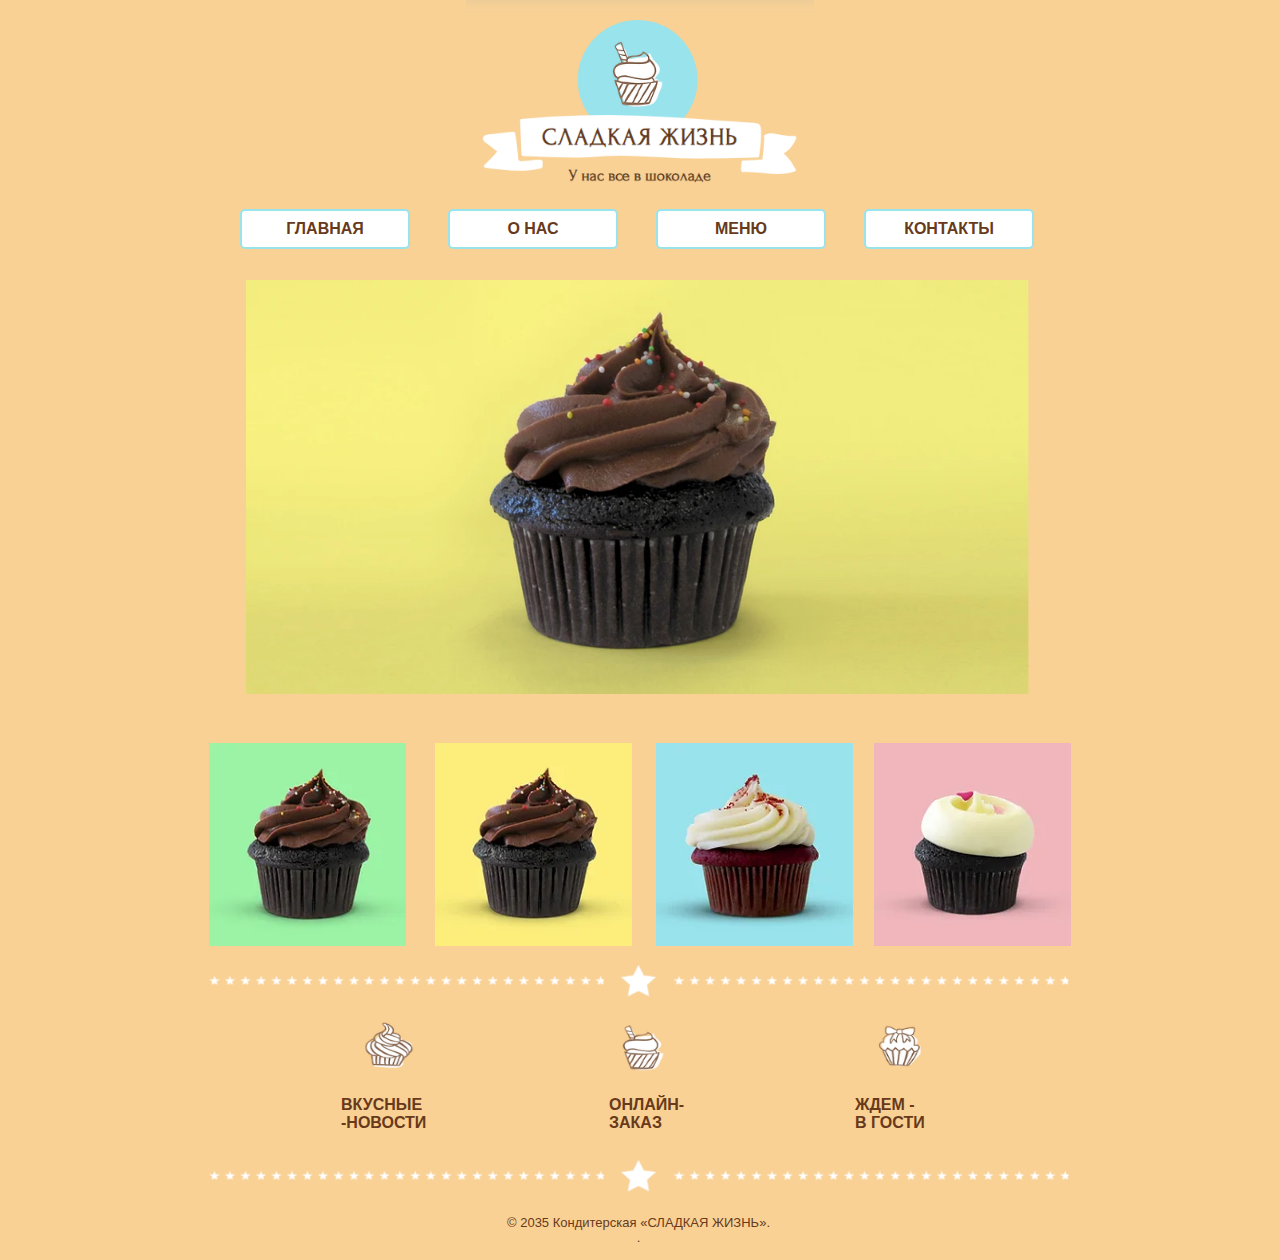
<file: index.html>
<!DOCTYPE html>
<html lang="en">

<head>
  <meta charset="UTF-8">
  <meta name="viewport" content="width=device-width, initial-scale=1.0">
  <link href="styles.css" type="text/css" rel="stylesheet">
  <title>index</title>
</head>

<body>
  <div id="base" class="">

    <!-- Логотип -->
    <div id="u62" class="ax_default image">
      <img id="u62_img" class="img " alt="логотип" src="img/Kontakt/logo.png">
      <div id="u62_text" class="text " style="display:none; visibility: hidden">
        <p></p>
      </div>
    </div>

    <header class="header">
      <!-- ШАПКА -->
      <div id="u63" class="ax_default box_1">
        <div id="u63_div" class=""></div>
        <div id="u63_text" class="text " style="display:none; visibility: hidden">
          <p></p>
        </div>
      </div>

      <!-- Кнопка МЕНЮ "О НАС" -->
      <div id="u66" class="ax_default button">
        <div id="u66_div" class=""></div>
        <div id="u66_text" class="text ">
          <p><a class="hyperlink" href="about.Us.html">О НАС</a></p>
        </div>
      </div>

      <!-- Кнопка МЕНЮ "КОНТАКТЫ" --> 
      <div id="u68" class="ax_default button">
        <div id="u68_div" class=""></div>
        <div id="u68_text" class="text ">
          <p><a class="hyperlink" href="contacts.html">КОНТАКТЫ</a></p>
          <!--ПОДМЕНЮ-->
          <div class="subContakt">
            <ul>
              <li><a href="https://www.instagram.com/">INSTAGRAM</a></li>
              <li><a href="https://360.yandex.ru/mail/">Яндекс.Почта</a></li>
              <li><a href="https://twitter.com/">Twitter</a></li>
            </ul>
          </div>
        </div>
      </div>

      <!-- Кнопка МЕНЮ "МЕНЮ" -->
      <div id="u69" class="ax_default button">
        <div id="u69_div" class=""></div>
        <div id="u69_text" class="text ">
          <p><a class="hyperlink" href="error/404.html">МЕНЮ</a></p>
          <!--ПОДМЕНЮ-->
          <div class="submenu">
            <ul>
              <li><a href="#">ТОРТЫ</a></li>
              <li><a href="#">КЕКСЫ</a></li>
              <li><a href="#">СОСТАВ ПРОДУКТОВ</a></li>
            </ul>
          </div>
        </div>
      </div>

      <!-- Кнопка МЕНЮ "ГЛАВНАЯ" -->
      <div id="u70" class="ax_default button">
        <div id="u70_div" class=""></div>
        <div id="u70_text" class="text ">
          <p><a class="hyperlink" href="index.html">ГЛАВНАЯ</a></p>
        </div>
      </div>
    </header>

    <!-- ФОТО КЕКСОВ -->
    <div id="u64" class="ax_default image">
      <img id="u64_img" class="img " alt="кексик" src="img/index/cupcake5.png">
      <div id="u64_text" class="text " style="display:none; visibility: hidden">
        <p></p>
      </div>
    </div>

    <!-- Unnamed (Image) -->
    <div id="u65" class="ax_default image">
      <img id="u65_img" class="img " alt="кексик" src="img/index/cupcake4.png">
      <div id="u65_text" class="text " style="display:none; visibility: hidden">
        <p></p>
      </div>
    </div>

    <!-- Unnamed (Image) -->
    <div id="u67" class="ax_default image">
      <img id="u67_img" class="img " alt="кексик" src="img/index/cupcake7.png">
      <div id="u67_text" class="text " style="display:none; visibility: hidden">
        <p></p>
      </div>
    </div>

    <!-- Unnamed (Image) -->
    <div id="u71" class="ax_default image">
      <img id="u71_img" class="img " alt="кексик" src="img/index/cupcake1.png">
      <div id="u71_text" class="text " style="display:none; visibility: hidden">
        <p></p>
      </div>
    </div>

    <!-- Unnamed (Image) -->
    <div id="u72" class="ax_default image">
      <img id="u72_img" class="img " alt="логотип" src="img/Kontakt/u14.png">
      <div id="u72_text" class="text " style="display:none; visibility: hidden">
        <p></p>
      </div>
    </div>

    <!-- Unnamed (Image) -->
    <div id="u75" class="ax_default image">
      <img id="u75_img" class="img " alt="логотип" src="img/index/minipictures5.png">
      <div id="u75_text" class="text " style="display:none; visibility: hidden">
        <p></p>
      </div>
    </div>

    <!-- Unnamed (Image) -->
    <div id="u76" class="ax_default image">
      <img id="u76_img" class="img " alt="логотип" src="img/index/minipictures6.png">
      <div id="u76_text" class="text " style="display:none; visibility: hidden">
        <p></p>
      </div>
    </div>

    <!-- Unnamed (Image) -->
    <div id="u77" class="ax_default image">
      <img id="u77_img" class="img " alt="логотип" src="img/index/minipictures7.png">
      <div id="u77_text" class="text " style="display:none; visibility: hidden">
        <p></p>
      </div>
    </div>

    <!-- Unnamed (Rectangle) -->
    <div id="u78" class="ax_default heading_2">
      <div id="u78_div" class=""></div>
      <div id="u78_text" class="text ">
        <p><span>ВКУСНЫЕ -НОВОСТИ</span></p>
      </div>
    </div>

    <!-- Unnamed (Rectangle) -->
    <div id="u79" class="ax_default heading_2">
      <div id="u79_div" class=""></div>
      <div id="u79_text" class="text ">
        <p><span>ЖДЕМ -<br>В ГОСТИ<br></span></p>
      </div>
    </div>

    <!-- Unnamed (Rectangle) -->
    <div id="u80" class="ax_default heading_2">
      <div id="u80_div" class=""></div>
      <div id="u80_text" class="text ">
        <p><span>ОНЛАЙН- ЗАКАЗ</span></p>
      </div>
    </div>

    <!-- Главаня картинка -->
    <div id="u85" class="ax_default image">
      <img id="u85_img" class="img " alt="Шоколадный кексик" src="img/index/promotionalcupcake.png">
      <div id="u85_text" class="text " style="display:none; visibility: hidden">
        <p></p>
      </div>
    </div>

    <footer>
      <!-- Подвал -->
      <div id="u73" class="ax_default image">
        <img id="u73_img" class="img " alt="кнопка" src="img/Kontakt/u14.png">
        <div id="u73_text" class="text " style="display:none; visibility: hidden">
          <p></p>
        </div>
      </div>

      <div id="u74" class="ax_default heading_3">
        <div id="u74_div" class=""></div>
        <div id="u74_text" class="text ">
          <p><span>© 2035 Кондитерская «СЛАДКАЯ ЖИЗНЬ». . </span></p>
        </div>
      </div>
    </footer>
  </div>
</body>

</html>
</file>
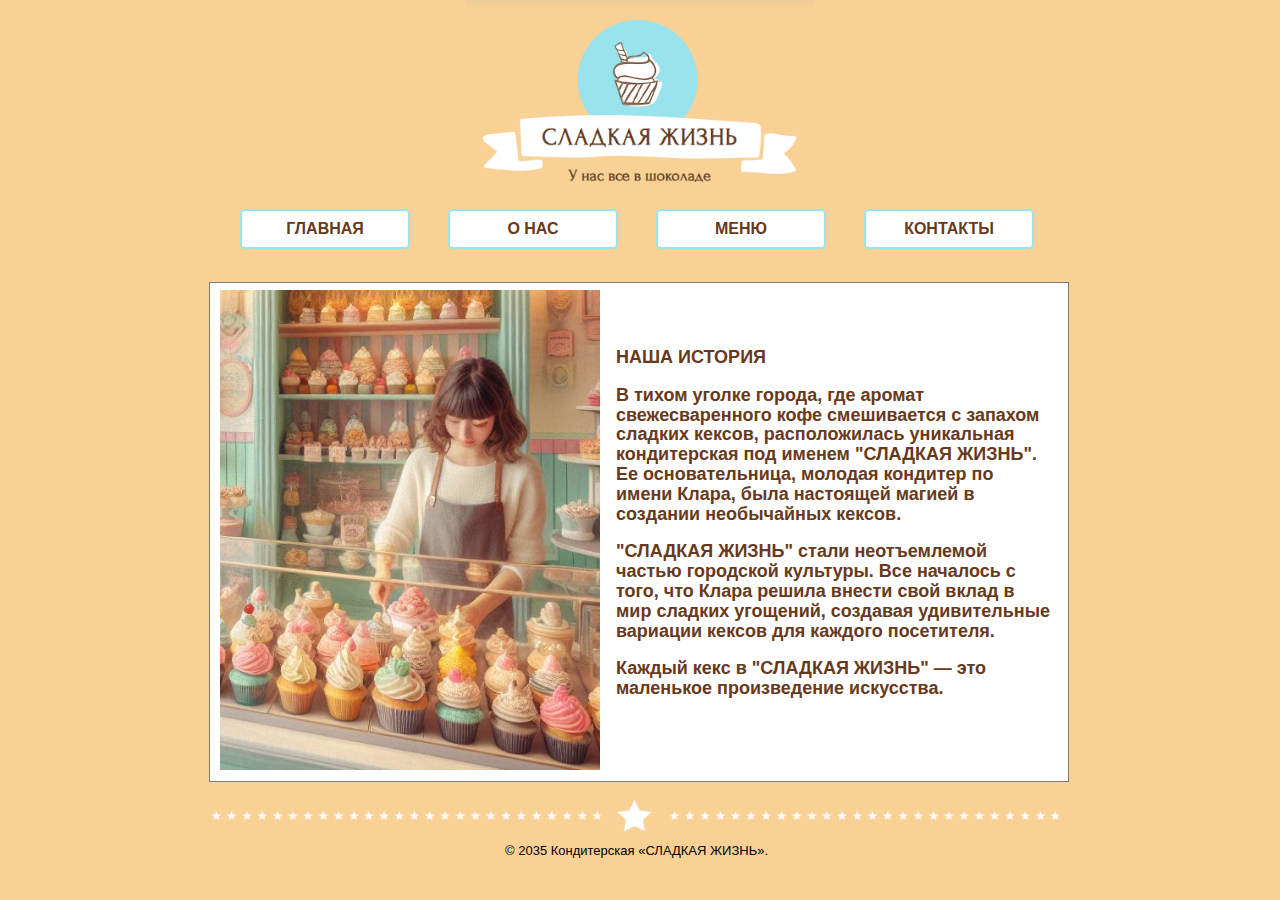
<file: about.Us.html>
<!DOCTYPE html>
<html lang="en">

<head>
    <meta charset="UTF-8">
    <meta name="viewport" content="width=device-width, initial-scale=1.0">
    <link href="about.Us.css" type="text/css" rel="stylesheet">
    <title>index</title>
</head>

<body>
    <div id="base" class="">

        <!-- Логотип -->
        <div id="u62" class="ax_default image">
            <img id="u62_img" class="img " alt="логотип" src="img/Kontakt/logo.png">
            <div id="u62_text" class="text " style="display:none; visibility: hidden">
                <p></p>
            </div>
        </div>

        <header class="header">
            <!-- ШАПКА -->
            <div id="u63" class="ax_default box_1">
                <div id="u63_div" class=""></div>
                <div id="u63_text" class="text " style="display:none; visibility: hidden">
                    <p></p>
                </div>
            </div>

            <!-- Кнопка МЕНЮ "О НАС" -->
            <div id="u66" class="ax_default button">
                <div id="u66_div" class=""></div>
                <div id="u66_text" class="text ">
                    <p><a class="hyperlink" href="about.Us.html">О НАС</a></p>
                </div>
            </div>

            <!-- Кнопка МЕНЮ "КОНТАКТЫ" -->
            <div id="u68" class="ax_default button">
                <div id="u68_div" class=""></div>
                <div id="u68_text" class="text ">
                    <p><a class="hyperlink" href="contacts.html">КОНТАКТЫ</a></p>
                    <div class="subContakt">
                        <ul>
                            <li><a href="https://www.instagram.com/">INSTAGRAM</a></li>
                            <li><a href="https://360.yandex.ru/mail/">Яндекс.Почта</a></li>
                            <li><a href="https://twitter.com/">Twitter</a></li>
                        </ul>
                    </div>
                </div>
            </div>

            <!-- Кнопка МЕНЮ "МЕНЮ" -->
            <div id="u69" class="ax_default button">
                <div id="u69_div" class=""></div>
                <div id="u69_text" class="text ">
                    <p><a class="hyperlink" href="error/404.html">МЕНЮ</a></p>
                    <div class="submenu">
                        <ul>
                            <li><a href="#">ТОРТЫ</a></li>
                            <li><a href="#">КЕКСЫ</a></li>
                            <li><a href="#">СОСТАВ ПРОДУКТОВ</a></li>
                        </ul>
                    </div>
                </div>
            </div>

            <!-- Кнопка МЕНЮ "ГЛАВНАЯ" -->
            <div id="u70" class="ax_default button">
                <div id="u70_div" class=""></div>
                <div id="u70_text" class="text ">
                    <p><a class="hyperlink" href="index.html">ГЛАВНАЯ</a></p>
                </div>
            </div>
        </header>
        <!-- Главный блок -->
        <div id="u51" class="ax_default box_1">
            <div id="u51_div" class=""></div>
            <div id="u51_text" class="text " style="display:none; visibility: hidden">
                <p></p>
            </div>
        </div>
        <!-- Картинка  -->
        <div id="u58" class="ax_default image">
            <img id="u58_img" class="img " alt="кексик" src="img/about.Us/Story.png">
            <div id="u58_text" class="text " style="display:none; visibility: hidden">
                <p></p>
            </div>
        </div>

        <!--ТЕКСТ -->
        <div id="u59" class="ax_default heading_2">
            <div id="u59_div" class=""></div>
            <div id="u59_text" class="text">
                <p>НАША ИСТОРИЯ</p>
                <p></p>
                <p>В тихом уголке города, где аромат свежесваренного кофе смешивается с запахом сладких кексов, расположилась уникальная кондитерская под именем "СЛАДКАЯ ЖИЗНЬ". Ее основательница, молодая кондитер по имени Клара, была настоящей магией в создании необычайных кексов.</p>
                <p></p>
                <p>"СЛАДКАЯ ЖИЗНЬ" стали неотъемлемой частью городской культуры. Все началось с того, что Клара решила внести свой вклад в мир сладких угощений, создавая удивительные вариации кексов для каждого посетителя.</p>
                <p></p>
                <p>Каждый кекс в "СЛАДКАЯ ЖИЗНЬ" — это маленькое произведение искусства.</p>
            </div>
        </div>

        <!-- Картинка звёзд -->
        <div id="u60" class="ax_default image">
            <img id="u60_img" class="img " alt="картинка" src="img/Kontakt/u14.png">
            <div id="u60_text" class="text " style="display:none; visibility: hidden">
                <p></p>
            </div>
        </div>

        <!-- Нижний текст -->
        <div id="u61" class="ax_default heading_3">
            <div id="u61_div" class=""></div>
            <div id="u61_text" class="text ">
                <p><span>© 2035 Кондитерская «СЛАДКАЯ ЖИЗНЬ».</span></p>
            </div>
        </div>
    </div>
</body>

</html>
</file>
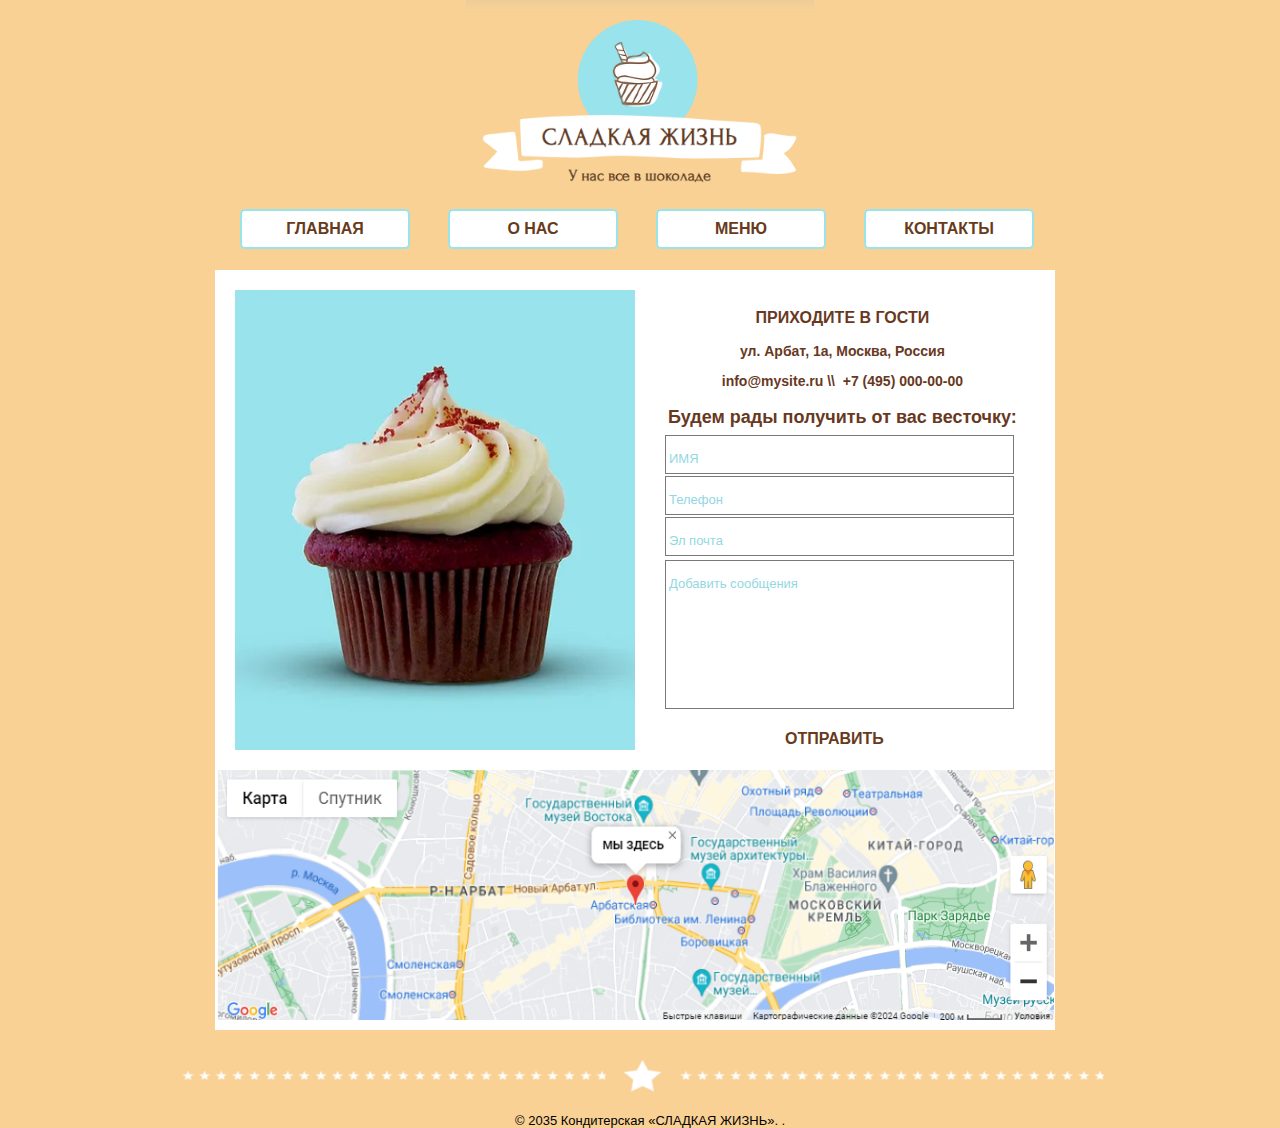
<file: contacts.html>
<!DOCTYPE html>
<html lang="en">

<head>
    <meta charset="UTF-8">
    <meta name="viewport" content="width=device-width, initial-scale=1.0">
    <link href="contacts.css" type="text/css" rel="stylesheet">
    <title>index</title>
</head>

<body>
    <div id="base" class="">
        <!-- Unnamed (Image) -->
        <div id="u62" class="ax_default image">
            <img id="u62_img" class="img " alt="логотип" src="img/Kontakt/logo.png">
            <div id="u62_text" class="text " style="display:none; visibility: hidden">
                <p></p>
            </div>
        </div>

        <header class="header">
            <!-- Unnamed (Rectangle) -->
            <div id="u63" class="ax_default box_1">
                <div id="u63_div" class=""></div>
                <div id="u63_text" class="text " style="display:none; visibility: hidden">
                    <p></p>
                </div>
            </div>

            <!-- О НАС -->
            <div id="u66" class="ax_default button">
                <div id="u66_div" class=""></div>
                <div id="u66_text" class="text ">
                    <p><a class="hyperlink" href="about.Us.html">О НАС</a></p>
                </div>
            </div>

            <!-- КОНТАКТЫ -->
            <div id="u68" class="ax_default button">
                <div id="u68_div" class=""></div>
                <div id="u68_text" class="text ">
                    <p><a class="hyperlink" href="contacts.html">КОНТАКТЫ</a></p>
                    <div class="subContakt">
                        <ul>
                            <li><a href="https://www.instagram.com/">INSTAGRAM</a></li>
                            <li><a href="https://360.yandex.ru/mail/">Яндекс.Почта</a></li>
                            <li><a href="https://twitter.com/">Twitter</a></li>
                        </ul>
                    </div>
                </div>
            </div>

            <!--МЕНЮ-->
            <div id="u69" class="ax_default button">
                <div id="u69_div" class=""></div>
                <div id="u69_text" class="text ">
                    <p><a class="hyperlink" href="error/404.html">МЕНЮ</a></p>
                    <div class="submenu">
                        <ul>
                            <li><a href="#">ТОРТЫ</a></li>
                            <li><a href="#">КЕКСЫ</a></li>
                            <li><a href="#">СОСТАВ ПРОДУКТОВ</a></li>
                        </ul>
                    </div>
                </div>
            </div>

            <!-- Главная -->
            <div id="u70" class="ax_default button">
                <div id="u70_div" class=""></div>
                <div id="u70_text" class="text ">
                    <p><a class="hyperlink" href="index.html">ГЛАВНАЯ</a></p>
                </div>
            </div>
        </header>
        <!-- ДИВ -->
        <div class="body">
            <!-- Картинка -->
            <div id="u7" class="ax_default image">
                <img id="u7_img" class="img " alt="кексик" src="img/Kontakt/cupcake7.png">
                <div id="u7_text" class="text " style="display:none; visibility: hidden">
                </div>
            </div>

            <!-- Текст приходите в гости -->
            <div id="u8" class="ax_default heading_3">
                <div id="u8_div" class=""></div>
                <div id="u8_text" class="text ">
                    <p style="font: size 14px;"><span class="">ПРИХОДИТЕ В ГОСТИ</span></p>
                    <p style="font-size:14px;"><span>ул. Арбат, 1а, Москва, Россия</span></p>
                    <p style="font-size:14px;"><span>info@mysite.ru \\&nbsp; +7 (495) 000-00-00</span></p>
                    <p style="font-size:18px;"><span>Будем рады получить от вас весточку:</span></p>
                </div>
            </div>

            <!-- место для имени -->
            <div id="u9" class="ax_default text_field">
                <div id="u9_div" class=""></div>
                <input id="u9_input" type="text" value="ИМЯ" class="u9_input">
            </div>

            <!-- место до телефона -->
            <div id="u10" class="ax_default text_field">
                <div id="u10_div" class=""></div>
                <input id="u10_input" type="text" value="Телефон" class="u10_input">
            </div>
            <!-- Электроная почта  -->
            <div id="u12" class="ax_default text_field">
                <div id="u12_div" class=""></div>
                <input id="u12_input" type="text" value="Эл почта" class="u12_input">
            </div>
            <!-- Добавить сообщения -->
            <div id="u11" class="ax_default text_field">
                <div id="u11_div" class=""></div>
                <input id="u11_input" type="text" value="Добавить сообщения" class="u11_input">
            </div>
            <div class="i">
                <a href="#">ОТПРАВИТЬ</a>
            </div>
            <!--ФОТО карты-->
            <div id="u13" class="ax_default image">
                <img id="u13_img" class="img " alt="карта" src="img/Kontakt/map.png">
                <div id="u13_text" class="text " style="display:none; visibility: hidden">
                </div>
            </div>
            <!--ПОДВАЛ-->
            <footer>
                <!-- Картинка -->
                <div id="u14" class="ax_default image">
                    <img id="u14_img" class="img " alt="фото" src="img/Kontakt/u14.png">
                    <div id="u14_text" class="text " style="display:none; visibility: hidden">
                    </div>
                </div>

                <!-- Текст снизу -->
                <div id="u15" class="ax_default heading_3">
                    <div id="u15_div" class=""></div>
                    <div id="u15_text" class="text ">
                        <p><span>© 2035 Кондитерская «СЛАДКАЯ ЖИЗНЬ». . </span></p>
                    </div>
                </div>
            </footer>
        </div>
</body>

</html>
</file>
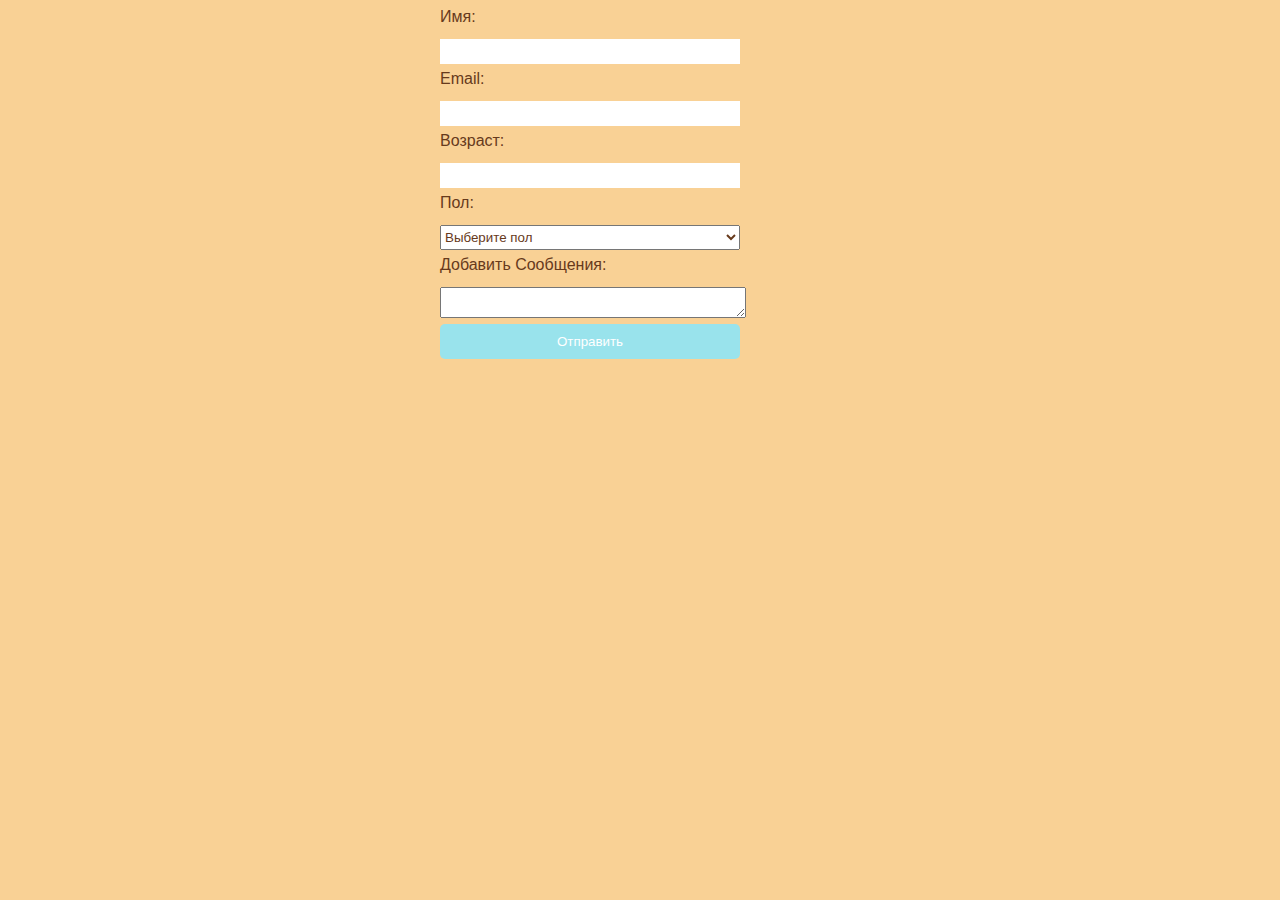
<file: Модуль 4/Lab12.z2-3.html>
<!DOCTYPE html>
<html lang="en">
<head>
  <meta charset="UTF-8">
  <meta name="viewport" content="width=device-width, initial-scale=1.0">
  <title>Заявка</title>
  <link rel="stylesheet" href="form.css">
</head>
<body>
  <form id="applicationForm">
    <label for="name">Имя:</label>
    <input type="text" id="name" required>
    <label for="email">Email:</label>
    <input type="email" id="email" required>
    <label for="age">Возраст:</label>
    <input type="number" id="age" required>
    <label for="gender">Пол:</label>
    <select id="gender" required>
      <option value="">Выберите пол</option>
      <option value="male">Мужской</option>
      <option value="female">Женский</option>
    </select>
    <label for="comments">Добавить Сообщения:</label>
    <textarea id="comments"></textarea>
    <input type="submit" value="Отправить">
  </form>
  <div id="userData"></div>
  
  <script src="form.script.js"></script>
</body>
</html>
</file>
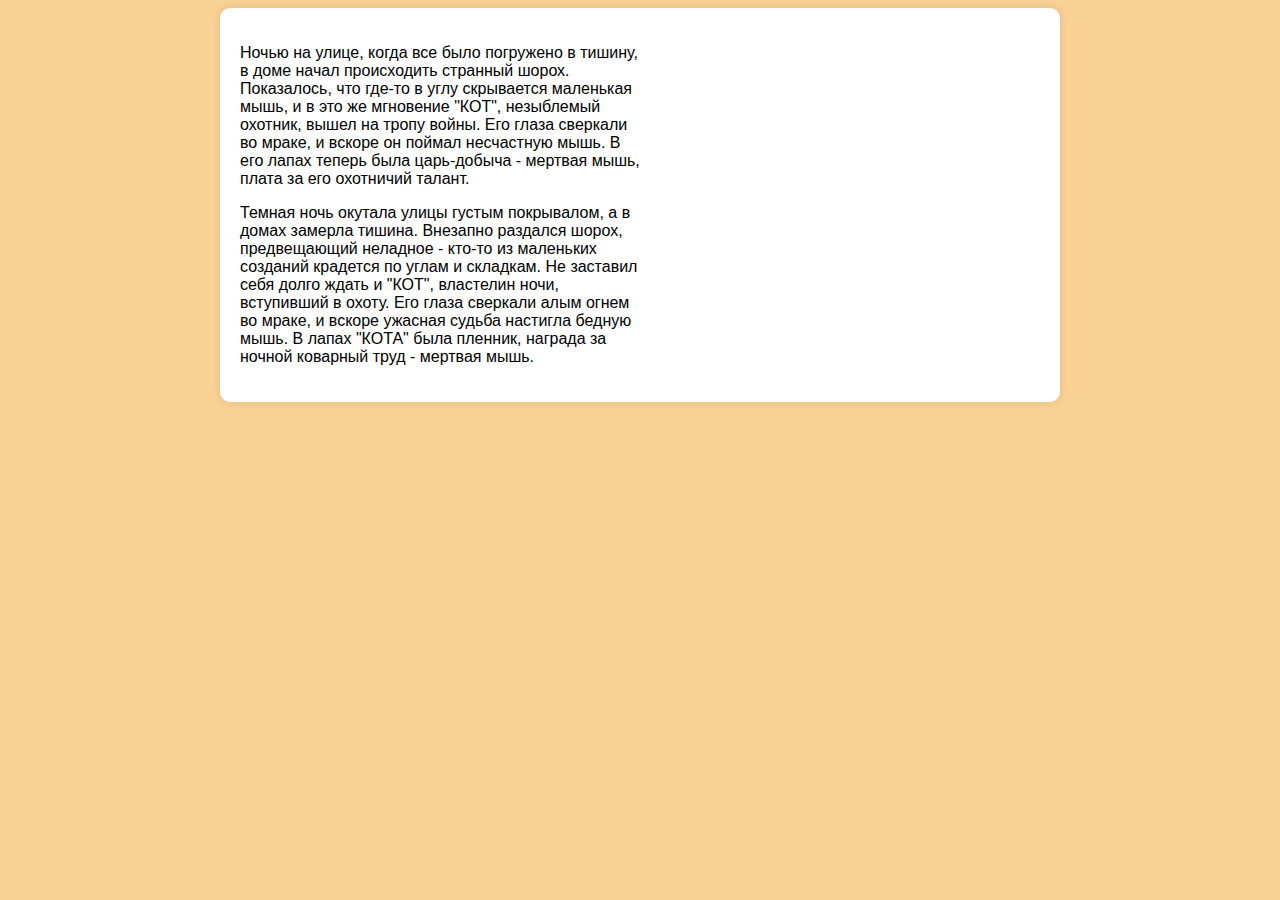
<file: Модуль 4/Lab13z2.html>
<!DOCTYPE html>
<html lang="ru">
<head>
<meta charset="UTF-8">
<meta name="viewport" content="width=device-width, initial-scale=1.0">
<title>Рассказ о котах и мышах</title>
<style>
  body {
    font-family: Arial, sans-serif;
    background-color: rgba(249, 209, 149, 1);
  }

  #container {
    display: flex;
    justify-content: space-between;
    align-items: center;
    max-width: 800px;
    margin: 0 auto;
    padding: 20px;
    background-color: #fff;
    border-radius: 10px;
    box-shadow: 0 0 10px rgba(0, 0, 0, 0.1);
  }

  #text-block {
    flex: 1;
  }

  #image-block {
    flex: 1;
    text-align: center;
  }

  #cat-image {
    max-width: 100%;
    height: auto;
    display: none;
  }
</style>
</head>
<body>

<div id="container">
  <div id="text-block">
    <p>
        Ночью на улице, когда все было погружено в тишину, в доме начал происходить странный шорох. 
        Показалось, что где-то в углу скрывается маленькая мышь, и в это же мгновение "КОТ", незыблемый охотник, вышел на тропу войны. 
        Его глаза сверкали во мраке, и вскоре он поймал несчастную мышь.
        В его лапах теперь была царь-добыча - мертвая мышь, плата за его охотничий талант.
    </p>
    <p>
        Темная ночь окутала улицы густым покрывалом, а в домах замерла тишина. 
        Внезапно раздался шорох, предвещающий неладное - кто-то из маленьких созданий крадется по углам и складкам. 
        Не заставил себя долго ждать и "КОТ", властелин ночи, вступивший в охоту. 
        Его глаза сверкали алым огнем во мраке, и вскоре ужасная судьба настигла бедную мышь. 
        В лапах "КОТА" была пленник, награда за ночной коварный труд - мертвая мышь.
    </p>
  </div>
  <div id="image-block">
    <img src="img/cat.jpg" alt="Кот и мышь" id="cat-image">
  </div>
</div>

<script src="https://code.jquery.com/jquery-3.6.0.min.js"></script>
<script>
  $(document).ready(function() {
    // Определяем слово для замены
    var keyword = 'КОТ';

    // Определяем изображение для замены
    var replacementImage = 'img/cat.jpg';

    // Заменяем каждое вхождение слова на специальный тег span с классом
    $('p').each(function() {
      var html = $(this).html();
      var replacedHtml = html.replace(new RegExp(keyword, 'g'), '<span class="keyword">' + keyword + '</span>');
      $(this).html(replacedHtml);
    });

    // Добавляем событие наведения мыши на замененное ключевое слово
    $('.keyword').hover(function() {
      // Плавно скрываем ключевое слово
      $(this).fadeOut(1200, function() {
        // Плавно отображаем изображение кота с мышью
        $('#cat-image').fadeIn(1200);
      });
    }, function() {
      // Плавно скрываем изображение кота с мышью
      $('#cat-image').fadeOut(1200, function() {
        // Плавно отображаем ключевое слово
        $('.keyword').fadeIn(1200);
      });
    });
  });
</script>
</body>
</html>
</file>
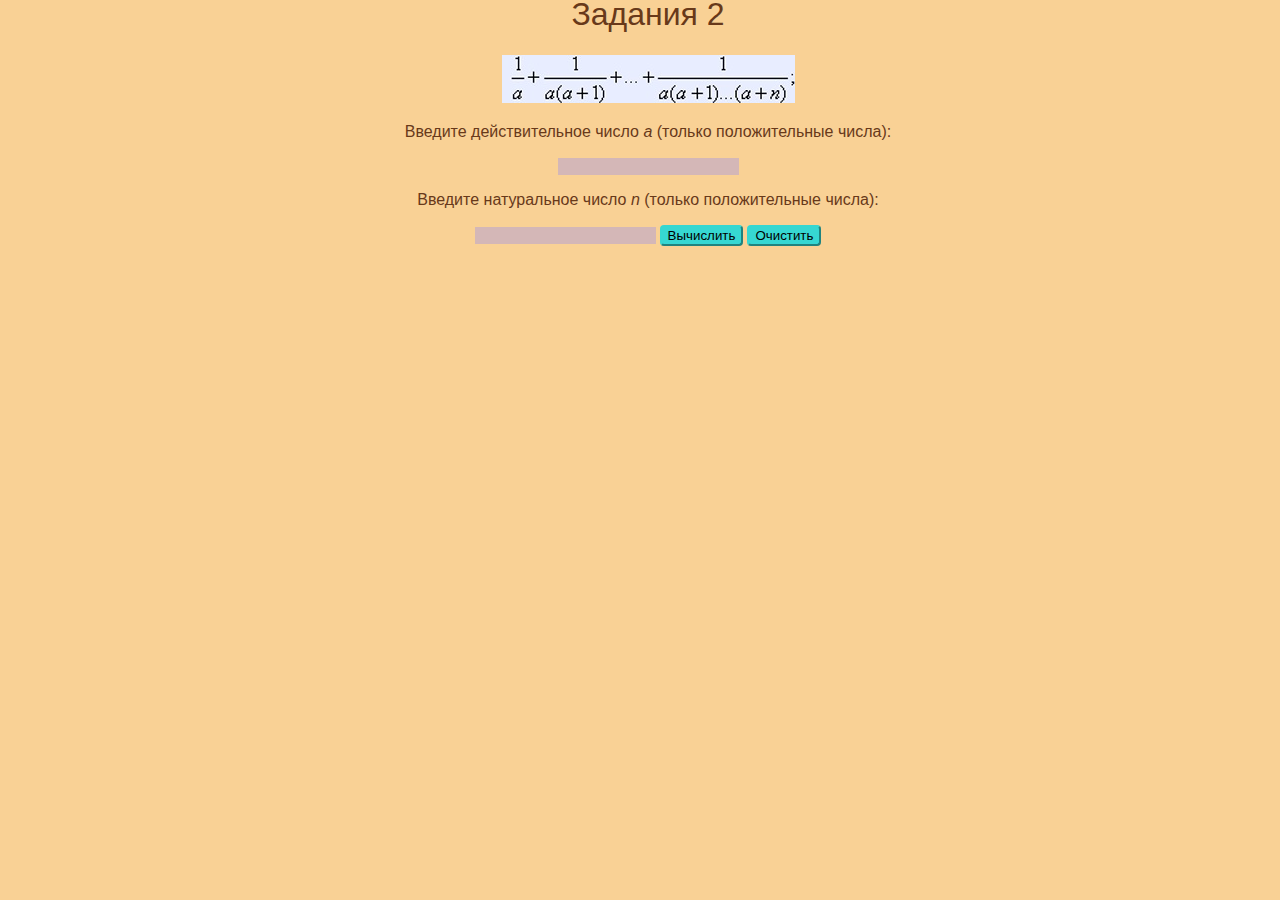
<file: Модуль 4/task1-2.html>
<!DOCTYPE html>
<html lang="ru">
<head>
<meta charset="utf-8">
<title>задачи</title>
<script>
function solve() {
    // Запрашиваем у пользователя значения x, y и z
    var x = parseFloat(prompt('Введите значение x'));
    var y = parseFloat(prompt('Введите значение y'));
    var z = parseFloat(prompt('Введите значение z'));

    // Проверяем, были ли введены действительные числа
    if (isNaN(x) || isNaN(y) || isNaN(z)) {
        alert('Пожалуйста, введите действительные числа.');
        return; // В случае ошибки ввода завершаем выполнение функции
    }

    // Проверяем условие задачи: сумма меньше единицы
    if (x + y + z < 1) {
        // Находим наименьшее из трех чисел
        var min = Math.min(x, y, z);
        // Заменяем наименьшее число полусуммой двух других
        if (min === x) {
            x = (y + z) / 2;
        } else if (min === y) {
            y = (x + z) / 2;
        } else {
            z = (x + y) / 2;
        }
    } else { // Если сумма не меньше единицы
        // Находим наименьшее из двух чисел x и y
        var minXY = Math.min(x, y);
        // Заменяем наименьшее из x и y полусуммой двух оставшихся значений
        if (minXY === x) {
            x = (y + z) / 2;
        } else {
            y = (x + z) / 2;
        }
    }

    // Выводим новые значения x, y и z
    alert('x = ' + x + ', y = ' + y + ', z = ' + z);
}
</script>
<style>
    body{
    position: absolute;
    align-self: center;
    padding: 2px 2px 2px 2px;
    box-sizing: border-box;
    background-color: rgba(249, 209, 149, 1);;
    width: 100%;
    text-align: center;
    }
    h1{
    font-family: "Arial Полужирный", "Arial Обычный", "Arial", sans-serif;
    font-weight: 500;
    font-style: normal;
    color: #68391A;
    }
    p{
    font-family: "Arial Полужирный", "Arial Обычный", "Arial", sans-serif;
    font-weight: 200;
    font-style: normal;
    color: #68391A;
    line-height: normal;
    letter-spacing: 0;
    }
    input{
        background: inherit;
    /* Наследует фоновый цвет от родительского элемента */
    background-color: rgb(212, 183, 183);
    /* Задает цвет фона (белый) с использованием прозрачности (1) */
    box-sizing: border-box;
    /* Устанавливает модель контента box-sizing: border-box, что позволяет учитывать границу и padding в расчетах размера элемента */
    border-width: 0px;
    /* Задает ширину границы */
    border-style: solid;
    /* Задает стиль границы (сплошная линия) */
    border-color: rgb(54, 215, 210);
    /* Задает цвет границы (серый) с использованием прозрачности (1) */
    border-radius: 0px;
    /* Задает радиус скругления углов границы (в данном случае углы не скругляются) */
    color: #a96a4b;
    /* Задает цвет текста */
    }
    button{
        background-color:rgb(54, 215, 210);
        border-color: rgb(54, 215, 209);
        border-radius: 4px;
    }
</style>
</head>
<body>
    <h1>Задания 1</h1>
    <p> Если сумма трех попарно различных действительных чисел x, y, z меньше</p>
        <p>единицы, то наименьшее из этих трех чисел заменить полусуммой двух 
        других;</p><p> в противном случае заменить меньшее из x и y полусуммой двух
        оставшихся значений.</p>
    <p>НАЖМИ чтобы начать решать первое задания  </p>
    <button onclick="solve()">Начать </button>
    <h1>Задания 2</h1>
    <img src="img/a n .jpg" alt="УРОВНЕНИЯ">
        <p>Введите действительное число <em>a</em> (только положительные числа):</p>
        <input type="text" id="inputA">
        <p>Введите натуральное число <em>n</em> (только положительные числа):</p>
        <input type="text" id="inputN">
        <button id="calculateButton">Вычислить</button>
        <button id="clearButton" onclick="clearInputs()">Очистить</button>
        <p id="result"></p>
    <script src="code.js"></script>
</body>
</html>
</file>
<file: styles.css>
body {
    margin: 0px;
    /* Устанавливает отступы по умолчанию для элемента body */
    background-color: rgba(249, 209, 149, 1);
    /* Устанавливает цвет фона с использованием RGBA */
    position: relative;
    /* Устанавливает позиционирование элемента относительно его первоначального положения */
    width: 1200px;
    /* Устанавливает ширину элемента в 1200 пикселей */
    margin-left: auto;
    /* Автоматически задает отступ слева элемента */
    margin-right: auto;
    /* Автоматически задает отступ справа элемента */
    text-align: left;
    /* Устанавливает выравнивание текста внутри элемента по левому краю */
  }

  .form_sketch {
    border-color: transparent;
    /* Устанавливает прозрачный цвет границы для элементов с классом .form_sketch */
    background-color: transparent;
    /* Устанавливает прозрачный цвет фона для элементов с классом .form_sketch */
  }

  #base {
    position: absolute;
    /* Устанавливает позиционирование элемента с id "base" абсолютно */
    z-index: 0;
    /* Устанавливает значение z-index (порядок слоя) элемента с id "base" */
  }

  /*Логотип*/
  #u62_img {
    border-width: 0px;
    position: absolute;
    width: 348px;
    height: 206px;
  }

  #u62 {
    position: absolute;
    left: 426px;
    width: 348px;
    height: 206px;
    display: flex;
  }

  /*Шапка*/
  #u63_div {
    position: absolute;
    /* Позиционируем элемент абсолютно */
    width: 862px;
    /* Ширина элемента */
    height: 68px;
    /* Высота элемента */
    background: inherit;
    /* Наследуем фон */
    background-color: rgba(249, 209, 149, 1);
    /* Цвет фона с полной непрозрачностью */
    box-sizing: border-box;
    /* Учитываем границы и отступы внутри размеров элемента */
    border-width: 1px;
    /* Толщина границы */
    border-style: solid;
    /* Стиль границы */
    border-color: rgba(249, 209, 149, 1);
    /* Цвет границы */
    box-shadow: none;
    /* Тень блока (отключена) */
    color: #F8D094;
    /* Цвет текста */
  }

  #u63 {
    border-width: 0px;
    position: absolute;
    left: 169px;
    top: 185px;
    width: 862px;
    height: 68px;
    display: flex;
    opacity: 0.84;
    color: #F8D094;
  }

  #u66_div,
  #u68_div,
  #u69_div,
  #u70_div {
    border-width: 0px;
    position: absolute;
    width: 170px;
    height: 40px;
    background: inherit;
    background-color: rgba(255, 255, 255, 1);
    box-sizing: border-box;
    border-width: 1px;
    border-style: solid;
    border-color: rgba(249, 209, 149, 1);
    border-radius: 5px;
    font-family: "Arial Полужирный", "Arial Обычный", "Arial", sans-serif;
    font-weight: 700;
    font-style: normal;
    color: #68391A;
    border: 2px solid black;
    /* Обычная граница */
    transition: border-color 0.3s ease;
    /* Плавное изменение цвета границы */
    border-color: rgba(153, 227, 236, 1);
    /* Цвет границы при наведении */
  }

  /*КНОПКА О НАС*/
  #u66 {
    border-width: 0px;
    position: absolute;
    left: 408px;
    top: 209px;
    width: 170px;
    height: 40px;
    display: flex;
    font-family: "Arial Полужирный", "Arial Обычный", "Arial", sans-serif;
    font-weight: 700;
    font-style: normal;
    color: #6F4427;
  }

  #u66 .text,
  #u68 .text,
  #u69 .text,
  #u70 .text,
  #u74 .text,
  #u75 .text,
  #u76 .text,
  #u77 .text {
    position: absolute;
    align-self: center;
    padding: 2px 2px 2px 2px;
    box-sizing: border-box;
    width: 100%;
    text-align: center;
    text-decoration: none;
    /* Убираем подчеркивание */
    color: #673A1C;
    /* Задаем цвет текста */
  }

  #u66_text,
  #u68_text,
  #u69_text,
  #u70_text,
  #u74_text {
    border-width: 0px;
    word-wrap: break-word;
    text-transform: none;
  }

  #u67 {
    border-width: 0px;
    position: absolute;
    left: 616px;
    top: 743px;
    width: 197px;
    height: 203px;
    display: flex;
  }

  /*КНОПКА КОНТАКТЫ*/
  #u68 {
    position: absolute;
    left: 824px;
    top: 209px;
    width: 170px;
    height: 40px;
    display: flex;
    font-family: "Arial Полужирный", "Arial Обычный", "Arial", sans-serif;
    font-weight: 700;
    font-style: normal;
    color: #68391A;
  }

  /*ЛАБОРАТОРНАЯ РАБОТА Стили для подменю "Контакты"*/
  /* Стили для подменю */
  .subContakt {
    display: none;
    position: absolute;
    left: 0;
    bottom: 100%;
    background-color: #fff;
    border: 1px solid #ccc;
  }

  .subContakt ul {
    list-style-type: none;
    margin: 0;
    padding: 0;
  }

  .subContakt ul li {
    padding: 10px;
  }

  .subContakt ul li a {
    text-decoration: none;
    color: #333;
  }

  .subContakt ul li a:hover {
    background-color: #f4f4f4;
  }

  /* Показываем подменю при наведении на элемент */
  #u68:hover .subContakt {
    display: block;
  }

  /*КНОПКА МЕНЮ*/
  #u69 {
    position: absolute;
    /* Позиционируем элемент абсолютно */
    left: 616px;
    /* Отступ слева от левого края родительского контейнера на расстоянии 616 пикселей */
    top: 209px;
    /* Отступ сверху от верхнего края родительского контейнера на расстоянии 209 пикселей */
    width: 170px;
    /* Ширина элемента */
    height: 40px;
    /* Высота элемента */
    display: flex;
    /* Устанавливаем элемент как flex-контейнер */
    font-family: "Arial Полужирный", "Arial Обычный", "Arial", sans-serif;
    /* Шрифт */
    font-weight: 700;
    /* Полужирное начертание */
    font-style: normal;
    /* Обычный стиль */
    color: #68391A;
    /* Цвет текста */
  }

  /*ЛАБОРАТОРНАЯ РАБОТА Стили для подменю "МЕНЮ"*/
  .submenu {
    display: none;
    /* Изначально скрываем подменю */
    position: absolute;
    /* Позиционируем абсолютно относительно ближайшего позиционированного родителя */
    left: 0;
    /* Располагаем подменю в левом краю */
    bottom: 100%;
    /* Размещаем подменю сверху относительно родительского элемента */
    background-color: #fff;
    /* Цвет фона подменю */
    border: 1px solid rgba(153, 227, 236, 1);
    ;
    /* Граница подменю */
  }

  .submenu ul {
    list-style-type: none;
    margin: 0;
    padding: 0;
  }

  .submenu ul li {
    padding: 10px;
  }

  .submenu ul li a {
    text-decoration: none;
    color: #68391A;
  }

  .submenu ul li a:hover {
    background-color: #f4f4f4;
  }

  #u69:hover .submenu {
    display: block;
  }

  /*ГЛАВНАЯ*/
  #u70 {
    position: absolute;
    left: 200px;
    top: 209px;
    width: 170px;
    height: 40px;
    display: flex;
    font-family: "Arial Полужирный", "Arial Обычный", "Arial", sans-serif;
    font-weight: 700;
    font-style: normal;
    color: #673A1C;
  }

  /*АНИМАЦИЯ ДЛЯ ТЕГА А*/
  .hyperlink {
    text-decoration: none;
    /* Убираем подчеркивание */
    color: #673A1C;
    /* Задаем цвет текста */
    padding: 5px 20px;
    /* Добавляем отступы вокруг текста */
    border-bottom: none;
    /* Убираем линию снизу */
    transition: color 0.3s ease;
    /* Анимация изменения цвета за 0.3 секунды с эффектом плавности */
  }

  a:hover {
    color: rgba(153, 227, 236, 1);
    /* Цвет текста ссылки при наведении */
  }
  /* АНИМАЦИЯ БОЛЬШОЙ КАРТИНКИ ЛАБОРАТОРНАЯ 9*/
  @keyframes scale-animation {
    from {
      transform: scale(1);
      /* Начальный масштаб */
    }

    to {
      transform: scale(1.12);
      /* Конечный масштаб */
    }
  }

  #u85 {
    position: absolute;
    /* Абсолютное позиционирование: */
    left: 206px;
    /* Расстояние от левого края контейнера до левого края элемента будет 206 пикселей */
    top: 280px;
    /* Расстояние от верхнего края контейнера до верхнего края элемента будет 296 пикселей */
    width: 784px;
    /* Ширина элемента будет 784 пикселя */
    height: 414px;
    /* Высота элемента будет 414 пикселей */
    display: flex;
  }
  /*КАРТИНКИ КЕКСОВ*/
  #u64_img,
  #u65_img,
  #u67_img,
  #u71_img {
    border-width: 0px;
    position: absolute;
    width: 197px;
    height: 203px;
    transition: border-radius 0.5s ease;
    /* Анимация изменения border-radius */
  }

  /*Анимация */
  #u64_img:hover {
    border-radius: 50%;
    /* Изменение радиуса границы при наведении */
  }

  #u65_img:hover {
    border-radius: 50%;
    /* Изменение радиуса границы при наведении */
  }

  #u67_img:hover {
    border-radius: 50%;
    /* Изменение радиуса границы при наведении */
  }

  #u71_img:hover {
    border-radius: 50%;
    /* Изменение радиуса границы при наведении */
  }

  #u64 {
    position: absolute;
    left: 395px;
    top: 743px;
    width: 197px;
    height: 203px;
    display: flex;
  }

  #u65 {
    position: absolute;
    /* Позиционируем элемент абсолютно */
    left: 169px;
    /* Располагаем элемент относительно левого края родительского контейнера на расстоянии 169 пикселей */
    top: 743px;
    /* Располагаем элемент относительно верхнего края родительского контейнера на расстоянии 743 пикселя */
    width: 197px;
    /* Устанавливаем ширину элемента в 197 пикселей */
    height: 203px;
    /* Устанавливаем высоту элемента в 203 пикселя */
    display: flex;
    /* Устанавливаем элемент как flex-контейнер */
  }

  #u71 {
    position: absolute;
    left: 834px;
    top: 743px;
    width: 197px;
    height: 203px;
    display: flex;
  }

  /*ТЕКСТ*/
  #u72_img,
  #u73_img {
    border-width: 0px;
    position: absolute;
    left: 0px;
    top: 0px;
    width: 862px;
    height: 33px;
  }

  #u72 {
    position: absolute;
    left: 167px;
    top: 965px;
    width: 862px;
    height: 33px;
    display: flex;
  }

  /*МИНИ картинки*/
  #u75_img,
  #u76_img,
  #u77_img {
    position: absolute;
    /* Позиционирование абсолютное - элементы будут*/
    width: 66px;
    /* Ширина изображений */
    height: 58px;
    /* Высота изображений */
    transition: transform 0.5s ease;
    /* Анимация изменения transform */
  }

  /*Трансформация*/
  #u75_img:hover {
    transform: rotate(360deg);
    /* Изменение поворота при наведении */
  }

  #u76_img:hover {
    transform: rotate(360deg);
    /* Изменение поворота при наведении */
  }

  #u77_img:hover {
    transform: rotate(360deg);
    /* Изменение поворота при наведении */
  }

  /*СТИЛЬ МИНИ КАРТИНКА 1 */
  #u75 {
    position: absolute;
    /* Позиционируем элемент абсолютно */
    left: 312px;
    /* Располагаем элемент относительно левого края родительского контейнера на расстоянии 312 пикселей */
    top: 1017px;
    /* Располагаем элемент относительно верхнего края родительского контейнера на расстоянии 1017 пикселей */
    width: 63px;
    /* Устанавливаем ширину 63 пикселя */
    height: 58px;
    /* Устанавливаем высоту 58 пикселей */
    display: flex;
    /* Устанавливаем flex-контейнером */
    ;
  }

  /*СТИЛЬ МИНИ КАРТИНКА 2 */
  #u76 {
    position: absolute;
    left: 569px;
    top: 1017px;
    width: 63px;
    height: 58px;
    display: flex;
  }

  /* СТИЛЬ МИНИ КАРТИНКА 3 */
  #u77 {
    position: absolute;
    left: 823px;
    top: 1017px;
    width: 59px;
    height: 58px;
    display: flex;
  }

  /*СТИЛЬ ВКУСНЫЕ -НОВОСТИ */
  #u78_div {
    position: absolute;
    /* Позиционирование элемента абсолютно */
    width: 107px;
    /* Ширина элемента */
    height: 52px;
    /* Высота элемента */
    background: inherit;
    /* Наследование фона */
    background-color: rgba(255, 255, 255, 0);
    /* Цвет фона с прозрачностью */
    border: none;
    /* Убираем границу */
    font-family: "Arial Полужирный", "Arial Обычный", "Arial", sans-serif;
    /* Шрифт */
    font-weight: 700;
    /* Полужирное начертание */
    font-style: normal;
    /* Обычный стиль */
    font-size: 16px;
    /* Размер шрифта */
    color: #5D3317;
    /* Цвет текста */
  }

  #u78 {
    border-width: 0px;
    /* Толщина границы элемента (нет границы) */
    position: absolute;
    /* Позиционирование элемента абсолютно */
    left: 301px;
    /* Отступ слева от левого края родительского контейнера */
    top: 1080px;
    /* Отступ сверху от верхнего края родительского контейнера */
    width: 107px;
    /* Ширина элемента */
    height: 52px;
    /* Высота элемента */
    display: flex;
    /* Использование flex-контейнера */
    font-family: "Arial Полужирный", "Arial Обычный", "Arial", sans-serif;
    /* Шрифт */
    font-weight: 700;
    /* Полужирное начертание */
    font-style: normal;
    /* Обычный стиль */
    font-size: 16px;
    /* Размер шрифта */
    color: #68391A;
    /* Цвет текста */
  }

  /* СТИЛЬ ЖДЁМ В ГОСТИ */
  #u79_div {
    border-width: 0px;
    position: absolute;
    width: 70px;
    height: 52px;
    background: inherit;
    background-color: rgba(255, 255, 255, 0);
    font-family: "Arial Полужирный", "Arial Обычный", "Arial", sans-serif;
    font-weight: 700;
    font-style: normal;
    font-size: 16px;
    color: #68391A;
  }

  #u79 {
    position: absolute;
    left: 815px;
    top: 1080px;
    width: 70px;
    height: 52px;
    display: flex;
    font-family: "Arial Полужирный", "Arial Обычный", "Arial", sans-serif;
    font-weight: 700;
    font-style: normal;
    font-size: 16px;
    color: #68391A;
  }

  /*СТИЛЬ ОНЛАЙН- ЗАКАЗ */
  #u80_div {
    position: absolute;
    width: 82px;
    height: 52px;
    background: inherit;
    background-color: rgba(255, 255, 255, 0);
    border-radius: 0px;
    font-family: "Arial Полужирный", "Arial Обычный", "Arial", sans-serif;
    font-weight: 700;
    font-style: normal;
    font-size: 16px;
    color: #68391A;
  }

  #u80 {
    position: absolute;
    left: 569px;
    top: 1080px;
    width: 82px;
    height: 52px;
    display: flex;
    font-family: "Arial Полужирный", "Arial Обычный", "Arial", sans-serif;
    font-weight: 700;
    font-style: normal;
    font-size: 16px;
    color: #68391A;
  }

  /*СТИЛЬ БОЛЬШОЙ КАРТИНКИ*/
  #u85_img {
    position: absolute;
    /* Абсолютное позиционирование:  */
    width: 784px;
    /* Ширина элемента будет 784 пикселя */
    height: 414px;
    /* Высота элемента будет 414 пикселей */
    animation: scale-animation 4s infinite alternate;
    /* Анимация масштабирования */
  }

  /*ПОДВАЛ сайта*/
  #u73 {
    position: absolute;
    left: 167px;
    top: 1160px;
    width: 862px;
    height: 33px;
    display: flex;
  }

  #u74_div {
    position: absolute;
    /* Абсолютное позиционирование: */
    width: 271px;
    /* Ширина элемента будет 271 пиксель */
    height: 20px;
    /* Высота элемента будет 20 пикселей */
    background-color: rgba(255, 255, 255, 0);
    /* Цвет фона: прозрачный */
    font-family: "Arial Обычный", "Arial", sans-serif;
    font-weight: 400;
    /* Начертание шрифта: обычное */
    font-style: normal;
    /* Стиль шрифта: обычный (не курсив) */
    font-size: 13px;
    /* Размер шрифта будет 13 пикселей */
  }

  #u74 {
    position: absolute;
    left: 463px;
    top: 1220px;
    width: 271px;
    height: 20px;
    display: flex;
    font-family: "Arial Обычный", "Arial", sans-serif;
    font-weight: 400;
    font-style: normal;
    font-size: 13px;
  }
</file>
<file: about.Us.css>
body {
    margin: 0px;
    /* Устанавливает отступы по умолчанию для элемента body */
    background-color: rgba(249, 209, 149, 1);
    /* Устанавливает цвет фона с использованием RGBA */
    position: relative;
    /* Устанавливает позиционирование элемента относительно его первоначального положения */
    width: 1200px;
    /* Устанавливает ширину элемента в 1200 пикселей */
    margin-left: auto;
    /* Автоматически задает отступ слева элемента */
    margin-right: auto;
    /* Автоматически задает отступ справа элемента */
    text-align: left;
    /* Устанавливает выравнивание текста внутри элемента по левому краю */
}

.form_sketch {
    border-color: transparent;
    /* Устанавливает прозрачный цвет границы для элементов с классом .form_sketch */
    background-color: transparent;
    /* Устанавливает прозрачный цвет фона для элементов с классом .form_sketch */
}

#base {
    position: absolute;
    /* Устанавливает позиционирование элемента с id "base" абсолютно */
    z-index: 0;
    /* Устанавливает значение z-index (порядок слоя) элемента с id "base" */
}

/*Логотип*/
#u62_img {
    border-width: 0px;
    position: absolute;
    width: 348px;
    height: 206px;
}

#u62 {
    position: absolute;
    left: 426px;
    width: 348px;
    height: 206px;
    display: flex;
}

/*Шапка*/
#u63_div {
    position: absolute;
    /* Позиционируем элемент абсолютно */
    width: 862px;
    /* Ширина элемента */
    height: 68px;
    /* Высота элемента */
    background: inherit;
    /* Наследуем фон */
    background-color: rgba(249, 209, 149, 1);
    /* Цвет фона с полной непрозрачностью */
    box-sizing: border-box;
    /* Учитываем границы и отступы внутри размеров элемента */
    border-width: 1px;
    /* Толщина границы */
    border-style: solid;
    /* Стиль границы */
    border-color: rgba(249, 209, 149, 1);
    /* Цвет границы */
    box-shadow: none;
    /* Тень блока (отключена) */
    color: #F8D094;
    /* Цвет текста */
}

#u63 {
    border-width: 0px;
    position: absolute;
    left: 169px;
    top: 185px;
    width: 862px;
    height: 68px;
    display: flex;
    opacity: 0.84;
    color: #F8D094;
}

#u66_div,
#u68_div,
#u69_div,
#u70_div {
    border-width: 0px;
    position: absolute;
    width: 170px;
    height: 40px;
    background: inherit;
    background-color: rgba(255, 255, 255, 1);
    box-sizing: border-box;
    border-width: 1px;
    border-style: solid;
    border-color: rgba(249, 209, 149, 1);
    border-radius: 5px;
    font-family: "Arial Полужирный", "Arial Обычный", "Arial", sans-serif;
    font-weight: 700;
    font-style: normal;
    color: #68391A;
    border: 2px solid black;
    /* Обычная граница */
    transition: border-color 0.3s ease;
    /* Плавное изменение цвета границы */
    border-color: rgba(153, 227, 236, 1);
    /* Цвет границы при наведении */
}

/*КНОПКА О НАС*/
#u66 {
    border-width: 0px;
    position: absolute;
    left: 408px;
    top: 209px;
    width: 170px;
    height: 40px;
    display: flex;
    font-family: "Arial Полужирный", "Arial Обычный", "Arial", sans-serif;
    font-weight: 700;
    font-style: normal;
    color: #6F4427;
}

#u66 .text,
#u68 .text,
#u69 .text,
#u70 .text {
    position: absolute;
    align-self: center;
    padding: 2px 2px 2px 2px;
    box-sizing: border-box;
    width: 100%;
    text-align: center;
    text-decoration: none;
    /* Убираем подчеркивание */
    color: #673A1C;
    /* Задаем цвет текста */
}

#u66_text,
#u68_text,
#u69_text,
#u70_text {
    border-width: 0px;
    word-wrap: break-word;
    text-transform: none;
}


/*КНОПКА КОНТАКТЫ*/
#u68 {
    position: absolute;
    left: 824px;
    top: 209px;
    width: 170px;
    height: 40px;
    display: flex;
    font-family: "Arial Полужирный", "Arial Обычный", "Arial", sans-serif;
    font-weight: 700;
    font-style: normal;
    color: #68391A;
}

/*ЛАБОРАТОРНАЯ РАБОТА Стили для подменю "Контакты"*/
/* Стили для подменю */
.subContakt {
    display: none;
    position: absolute;
    left: 0;
    bottom: 100%;
    background-color: #fff;
    border: 1px solid #ccc;
}

.subContakt ul {
    list-style-type: none;
    margin: 0;
    padding: 0;
}

.subContakt ul li {
    padding: 10px;
}

.subContakt ul li a {
    text-decoration: none;
    color: #333;
}

.subContakt ul li a:hover {
    background-color: #f4f4f4;
}

/* Показываем подменю при наведении на элемент */
#u68:hover .subContakt {
    display: block;
}

/*КНОПКА МЕНЮ*/
#u69 {
    position: absolute;
    /* Позиционируем элемент абсолютно */
    left: 616px;
    /* Отступ слева от левого края родительского контейнера на расстоянии 616 пикселей */
    top: 209px;
    /* Отступ сверху от верхнего края родительского контейнера на расстоянии 209 пикселей */
    width: 170px;
    /* Ширина элемента */
    height: 40px;
    /* Высота элемента */
    display: flex;
    /* Устанавливаем элемент как flex-контейнер */
    font-family: "Arial Полужирный", "Arial Обычный", "Arial", sans-serif;
    /* Шрифт */
    font-weight: 700;
    /* Полужирное начертание */
    font-style: normal;
    /* Обычный стиль */
    color: #68391A;
    /* Цвет текста */
}

/*ЛАБОРАТОРНАЯ РАБОТА Стили для подменю "МЕНЮ"*/
.submenu {
    display: none;
    /* Изначально скрываем подменю */
    position: absolute;
    /* Позиционируем абсолютно относительно ближайшего позиционированного родителя */
    left: 0;
    /* Располагаем подменю в левом краю */
    bottom: 100%;
    /* Размещаем подменю сверху относительно родительского элемента */
    background-color: #fff;
    /* Цвет фона подменю */
    border: 1px solid rgba(153, 227, 236, 1);
    ;
    /* Граница подменю */
}

.submenu ul {
    list-style-type: none;
    margin: 0;
    padding: 0;
}

.submenu ul li {
    padding: 10px;
}

.submenu ul li a {
    text-decoration: none;
    color: #68391A;
}

.submenu ul li a:hover {
    background-color: #f4f4f4;
}

#u69:hover .submenu {
    display: block;
}

/*ГЛАВНАЯ*/
#u70 {
    position: absolute;
    left: 200px;
    top: 209px;
    width: 170px;
    height: 40px;
    display: flex;
    font-family: "Arial Полужирный", "Arial Обычный", "Arial", sans-serif;
    font-weight: 700;
    font-style: normal;
    color: #673A1C;
}

/*АНИМАЦИЯ ДЛЯ ТЕГА А*/
.hyperlink {
    text-decoration: none;
    /* Убираем подчеркивание */
    color: #673A1C;
    /* Задаем цвет текста */
    padding: 5px 20px;
    /* Добавляем отступы вокруг текста */
    border-bottom: none;
    /* Убираем линию снизу */
    transition: color 0.3s ease;
    /* Анимация изменения цвета за 0.3 секунды с эффектом плавности */
}

a:hover {
    color: rgba(153, 227, 236, 1);
    /* Цвет текста ссылки при наведении */
}

#u51_div {
    position: absolute;
    /* Устанавливает позиционирование элемента абсолютно, относительно ближайшего позиционированного предка */
    width: 860px;
    /* Задает ширину элемента */
    height: 500px;
    /* Задает высоту элемента */
    background: inherit;
    /* Наследует фоновый цвет от родительского элемента */
    background-color: rgba(255, 255, 255, 1);
    /* Задает цвет фона (белый) с использованием прозрачности (1) */
    box-sizing: border-box;
    /* Устанавливает модель контента box-sizing: border-box, что позволяет учитывать границу и padding в расчетах размера элемента */
    border-width: 1px;
    /* Задает ширину границы */
    border-style: solid;
    /* Задает стиль границы (сплошная линия) */
    border-color: rgba(121, 121, 121, 1);
    /* Задает цвет границы (серый) с использованием прозрачности (1) */

}

#u51 {
    position: absolute;
    left: 169px;
    top: 282px;
    width: 862px;
    height: 496px;
    display: flex;
}

/* Фото кандитерки */
#u58_img {
    position: absolute;
    width: 380px;
    height: 480px;
}

#u58 {
    position: absolute;
    left: 180px;
    top: 290px;
    width: 360px;
    height: 400px;
    display: flex;
}

/* Текст */
#u59_div {
    position: absolute;
    width: 436px;
    height: 416px;
    background: inherit;
    background-color: rgba(255, 255, 255, 0);
    font-family: "Arial Полужирный", "Arial Обычный", "Arial", sans-serif;
    font-weight: 700;
    font-style: normal;
    font-size: 18px;
}

#u59 {
    position: absolute;
    left: 576px;
    /* Задает расположение элемента относительно левого края контейнера (576px слева) */
    top: 330px;
    /* Задает расположение элемента относительно верхнего края контейнера (330px сверху) */
    width: 436px;
    /* Задает ширину элемента */
    height: 416px;
    /* Задает высоту элемента */
    display: flex;
    /* Устанавливает тип отображения элемента как flex, что позволяет управлять его дочерними элементами */
    font-family: "Arial Полужирный", "Arial Обычный", "Arial", sans-serif;
    /* Задает шрифт текста */
    font-weight: 600;
    /* Задает насыщенность шрифта (жирный) */
    font-style: normal;
    /* Задает стиль шрифта (обычный) */
    font-size: 20px;
    /* Задает размер шрифта (20 пикселей) */
}

#u59_text {
    font-family: Arial, sans-serif;
    /* Задает шрифт текста - Arial, а если его нет, то используется общий шрифт без засечек (sans-serif) */
    font-size: 18px;
    /* Задает размер шрифта (18 пикселей) */
    line-height: 1.1;
    /* Задает высоту строки как 1.1, что означает, что междустрочное расстояние будет равно 110% от размера шрифта */
    color: #68391A;
    /* Задает цвет текста (коричневый) */
    margin: 0 auto;
    /* Задает отступы: 0 сверху и снизу, и автоматическое выравнивание по горизонтали */
    max-width: 600px;
    /* Задает максимальную ширину элемента (600 пикселей) */
}


#u60_img,
#u61_div {
    position: absolute;
    width: 850px;
    height: 33px;
}

#u60,
#u61 {
    position: absolute;
    font-family: Arial, sans-serif;
    font-weight: 400;
    font-style: normal;
    font-size: 13px;
    /*Задает размер шрифта (13 пикселей) */
}

/* Картинка с низу */
#u60 {
    left: 169px;
    top: 800px;
    width: 830px;
    height: 33px;
    display: flex;
    align-items: center;
}

#u60 .text,
#u61 .text {
    position: absolute;
    padding: 0;
    width: 100%;
}

/* Нижний текст */
#u61 {
    left: 465px;
    top: 830px;
    width: 271px;
    height: 21px;
    display: flex;
    align-items: flex-start;
}
</file>
<file: contacts.css>
body {
    margin: 0px;
    /* Устанавливает отступы по умолчанию для элемента body */
    background-color: rgba(249, 209, 149, 1);
    /* Устанавливает цвет фона с использованием RGBA */
    position: relative;
    /* Устанавливает позиционирование элемента относительно его первоначального положения */
    width: 1200px;
    /* Устанавливает ширину элемента в 1200 пикселей */
    margin-left: auto;
    /* Автоматически задает отступ слева элемента */
    margin-right: auto;
    /* Автоматически задает отступ справа элемента */
    text-align: left;
    /* Устанавливает выравнивание текста внутри элемента по левому краю */
}

.form_sketch {
    border-color: transparent;
    /* Устанавливает прозрачный цвет границы для элементов с классом .form_sketch */
    background-color: transparent;
    /* Устанавливает прозрачный цвет фона для элементов с классом .form_sketch */
}

#base {
    position: absolute;
    /* Устанавливает позиционирование элемента с id "base" абсолютно */
    z-index: 0;
    /* Устанавливает значение z-index (порядок слоя) элемента с id "base" */
}

/*Логотип*/
#u62_img {
    border-width: 0px;
    position: absolute;
    width: 348px;
    height: 206px;
}

#u62 {
    position: absolute;
    left: 426px;
    width: 348px;
    height: 206px;
    display: flex;
}

/*Шапка*/
#u63_div {
    position: absolute;
    /* Позиционируем элемент абсолютно */
    width: 862px;
    /* Ширина элемента */
    height: 68px;
    /* Высота элемента */
    background: inherit;
    /* Наследуем фон */
    background-color: rgba(249, 209, 149, 1);
    /* Цвет фона с полной непрозрачностью */
    box-sizing: border-box;
    /* Учитываем границы и отступы внутри размеров элемента */
    border-width: 1px;
    /* Толщина границы */
    border-style: solid;
    /* Стиль границы */
    border-color: rgba(249, 209, 149, 1);
    /* Цвет границы */
    box-shadow: none;
    /* Тень блока (отключена) */
    color: #F8D094;
    /* Цвет текста */
}

#u63 {
    border-width: 0px;
    position: absolute;
    left: 169px;
    top: 185px;
    width: 862px;
    height: 68px;
    display: flex;
    opacity: 0.84;
    color: #F8D094;
}

#u66_div,
#u68_div,
#u69_div,
#u70_div {
    border-width: 0px;
    position: absolute;
    width: 170px;
    height: 40px;
    background: inherit;
    background-color: rgba(255, 255, 255, 1);
    box-sizing: border-box;
    border-width: 1px;
    border-style: solid;
    border-color: rgba(249, 209, 149, 1);
    border-radius: 5px;
    font-family: "Arial Полужирный", "Arial Обычный", "Arial", sans-serif;
    font-weight: 700;
    font-style: normal;
    color: #68391A;
    border: 2px solid black;
    /* Обычная граница */
    transition: border-color 0.3s ease;
    /* Плавное изменение цвета границы */
    border-color: rgba(153, 227, 236, 1);
    /* Цвет границы при наведении */
}

/*КНОПКА О НАС*/
#u66 {
    border-width: 0px;
    position: absolute;
    left: 408px;
    top: 209px;
    width: 170px;
    height: 40px;
    display: flex;
    font-family: "Arial Полужирный", "Arial Обычный", "Arial", sans-serif;
    font-weight: 700;
    font-style: normal;
    color: #6F4427;
}

#u66 .text,
#u68 .text,
#u69 .text,
#u70 .text {
    position: absolute;
    align-self: center;
    padding: 2px 2px 2px 2px;
    box-sizing: border-box;
    width: 100%;
    text-align: center;
    text-decoration: none;
    /* Убираем подчеркивание */
    color: #673A1C;
    /* Задаем цвет текста */
}

#u66_text,
#u68_text,
#u69_text,
#u70_text {
    border-width: 0px;
    word-wrap: break-word;
    text-transform: none;
}


/*КНОПКА КОНТАКТЫ*/
#u68 {
    position: absolute;
    left: 824px;
    top: 209px;
    width: 170px;
    height: 40px;
    display: flex;
    font-family: "Arial Полужирный", "Arial Обычный", "Arial", sans-serif;
    font-weight: 700;
    font-style: normal;
    color: #68391A;
}

/*ЛАБОРАТОРНАЯ РАБОТА Стили для подменю "Контакты"*/
/* Стили для подменю */
.subContakt {
    display: none;
    position: absolute;
    left: 0;
    bottom: 100%;
    background-color: #fff;
    border: 1px solid #ccc;
}

.subContakt ul {
    list-style-type: none;
    margin: 0;
    padding: 0;
}

.subContakt ul li {
    padding: 10px;
}

.subContakt ul li a {
    text-decoration: none;
    color: #333;
}

.subContakt ul li a:hover {
    background-color: #f4f4f4;
}

/* Показываем подменю при наведении на элемент */
#u68:hover .subContakt {
    display: block;
}

/*КНОПКА МЕНЮ*/
#u69 {
    position: absolute;
    /* Позиционируем элемент абсолютно */
    left: 616px;
    /* Отступ слева от левого края родительского контейнера на расстоянии 616 пикселей */
    top: 209px;
    /* Отступ сверху от верхнего края родительского контейнера на расстоянии 209 пикселей */
    width: 170px;
    /* Ширина элемента */
    height: 40px;
    /* Высота элемента */
    display: flex;
    /* Устанавливаем элемент как flex-контейнер */
    font-family: "Arial Полужирный", "Arial Обычный", "Arial", sans-serif;
    /* Шрифт */
    font-weight: 700;
    /* Полужирное начертание */
    font-style: normal;
    /* Обычный стиль */
    color: #68391A;
    /* Цвет текста */
}

/*ЛАБОРАТОРНАЯ РАБОТА Стили для подменю "МЕНЮ"*/
.submenu {
    display: none;
    /* Изначально скрываем подменю */
    position: absolute;
    /* Позиционируем абсолютно относительно ближайшего позиционированного родителя */
    left: 0;
    /* Располагаем подменю в левом краю */
    bottom: 100%;
    /* Размещаем подменю сверху относительно родительского элемента */
    background-color: #fff;
    /* Цвет фона подменю */
    border: 1px solid rgba(153, 227, 236, 1);
    ;
    /* Граница подменю */
}

.submenu ul {
    list-style-type: none;
    margin: 0;
    padding: 0;
}

.submenu ul li {
    padding: 10px;
}

.submenu ul li a {
    text-decoration: none;
    color: #68391A;
}

.submenu ul li a:hover {
    background-color: #f4f4f4;
}

#u69:hover .submenu {
    display: block;
}

/*ГЛАВНАЯ*/
#u70 {
    position: absolute;
    left: 200px;
    top: 209px;
    width: 170px;
    height: 40px;
    display: flex;
    font-family: "Arial Полужирный", "Arial Обычный", "Arial", sans-serif;
    font-weight: 700;
    font-style: normal;
    color: #673A1C;
}

/*АНИМАЦИЯ ДЛЯ ТЕГА А*/
.hyperlink {
    text-decoration: none;
    /* Убираем подчеркивание */
    color: #673A1C;
    /* Задаем цвет текста */
    padding: 5px 20px;
    /* Добавляем отступы вокруг текста */
    border-bottom: none;
    /* Убираем линию снизу */
    transition: color 0.3s ease;
    /* Анимация изменения цвета за 0.3 секунды с эффектом плавности */
}

a:hover {
    color: rgba(153, 227, 236, 1);
    /* Цвет текста ссылки при наведении */
}

/*СТРАНИЦА КОНТАКТЫ*/
.body {
    position: absolute;
    left: 175px;
    top: 270px;
    width: 840px;
    height: 760px;
    background-color: rgba(255, 255, 255, 1);
}

/*картинка*/
#u7_img {
    position: absolute;
    width: 400px;
    height: 460px;
}

#u7 {
    position: absolute;
    left: 20px;
    top: 20px;
    width: 400px;
    height: 460px;
    display: flex;
}

/* СТИЛЬ ТЕКСТА  */
#u8,
#u8_div {
    position: absolute;
    left: 450px;
    top: 20px;
    width: 349px;
    height: 136px;
    margin-bottom: 10px;
    padding: 3px;
    display: flex;
    font-family: "Arial Полужирный", "Arial Обычный", "Arial", sans-serif;
    font-weight: 700;
    font-style: normal;
    color: #68391F;
    text-align: center;
}

#u9_input,
#u10_input,
#u11_input,
#u12_input {
    position: absolute;
    /* Устанавливает позиционирование элемента абсолютно, относительно ближайшего позиционированного предка */
    width: 349px;
    /* Задает ширину элемента */
    height: 39px;
    /* Задает высоту элемента */
    padding: 2px 2px 2px 2px;
    /* Устанавливает внутренний отступ для элемента: сверху, справа, снизу, слева */
    font-family: "Arial Обычный", "Arial", sans-serif;
    /* Задает шрифт текста */
    font-weight: 400;
    /* Задает насыщенность шрифта (400 - обычный) */
    font-style: normal;
    /* Задает стиль шрифта (обычный) */
    font-size: 13px;
    /* Задает размер шрифта */
    letter-spacing: normal;
    /* Задает интервал между буквами (обычный) */
    color: #92D8E1;
    /* Задает цвет текста */
    text-align: left;
    /* Задает выравнивание текста по левому краю */
    background-color: transparent;
    /* Задает прозрачный цвет фона */
    border-color: transparent;
    /* Задает прозрачный цвет границы */

}

#u9_div,
#u10_div,
#u12_div {
    position: absolute;
    /* Устанавливает позиционирование элемента абсолютно, относительно ближайшего позиционированного предка */
    width: 349px;
    /* Задает ширину элемента */
    height: 39px;
    /* Задает высоту элемента */
    background: inherit;
    /* Наследует фоновый цвет от родительского элемента */
    background-color: rgba(255, 255, 255, 1);
    /* Задает цвет фона (белый) с использованием прозрачности (1) */
    box-sizing: border-box;
    /* Устанавливает модель контента box-sizing: border-box, что позволяет учитывать границу и padding в расчетах размера элемента */
    border-width: 1px;
    /* Задает ширину границы */
    border-style: solid;
    /* Задает стиль границы (сплошная линия) */
    border-color: rgba(121, 121, 121, 1);
    /* Задает цвет границы (серый) с использованием прозрачности (1) */
    border-radius: 0px;
    /* Задает радиус скругления углов границы (в данном случае углы не скругляются) */
    color: #92D8E1;
    /* Задает цвет текста */
}

#u9 {
    border-width: 0px;
    position: absolute;
    left: 450px;
    top: 165px;
    width: 349px;
    height: 39px;
    display: flex;
    color: #92D8E1;
}

/* СТИЛЬ ТЕЛЕФОН */
#u10 {
    position: absolute;
    left: 450px;
    top: 206px;
    width: 349px;
    height: 39px;
    display: flex;
    color: #92D8E1;
}

/*СТИЛЬ СООБЩЕНИЯ*/
#u11 {
    position: absolute;
    left: 450px;
    top: 290px;
    width: 349px;
    height: 149px;
    display: flex;
    color: #92D8E1;
    text-align: center;
}

/*СТИЛЬ СООБЩЕНИЯ*/
#u11_div {
    position: absolute;
    left: 0;
    top: 0;
    width: 349px;
    height: 149px;
    background-color: rgba(255, 255, 255, 1);
    border: 1px solid rgba(121, 121, 121, 1);
    border-radius: 0;
    box-sizing: border-box;
    color: #92D8E1;
    text-align: center;
}

/*СТИЛЬ ЭЛ ПОЧТА*/
#u12 {
    position: absolute;
    left: 450px;
    top: 247px;
    width: 349px;
    height: 39px;
    display: flex;
    color: #92D8E1;
}

/*СТИЛЬ КАРТИНКИ*/
#u13_img {
    position: absolute;
    width: 838px;
    height: 250px;
}

.i {
    position: absolute;
    left: 570px;
    top: 460px;
    display: flex;
    text-align: center;
    /* Убираем подчеркивание */
    color: #673A1C;
    /* Задаем цвет текста */
}

a {
    text-decoration: none;
    font-family: "Arial Полужирный", "Arial Обычный", "Arial", sans-serif;
    font-weight: 700;
    /* Убираем подчеркивание */
    color: #673A1C;
    /* Задаем цвет текста */
}

#u13 {
    position: absolute;
    left: 1px;
    top: 500px;
    width: 838px;
    height: 250px;
    display: flex;
}

/* Стиль подвала */
#u14 {
    position: absolute;
    left: -35px;
    top: 790px;
    width: 862px;
    height: 33px;
    display: flex;
}

#u15_div {
    position: absolute;
    /* Абсолютное позиционирование: */
    width: 271px;
    /* Ширина элемента будет 271 пиксель */
    height: 20px;
    /* Высота элемента будет 20 пикселей */
    background-color: rgba(255, 255, 255, 0);
    /* Цвет фона: прозрачный */
    font-family: "Arial Обычный", "Arial", sans-serif;
    font-weight: 400;
    /* Начертание шрифта: обычное */
    font-style: normal;
    /* Стиль шрифта: обычный (не курсив) */
    font-size: 13px;
    /* Размер шрифта будет 13 пикселей */
}

#u15 {
    position: absolute;
    left: 300px;
    top: 830px;
    width: 271px;
    height: 20px;
    display: flex;
    font-family: "Arial Обычный", "Arial", sans-serif;
    font-weight: 400;
    font-style: normal;
    font-size: 13px;
}
</file>
<file: Модуль 4/form.css>
body {
    font-family: Arial, sans-serif;
    background-color: rgba(249, 209, 149, 1);
  }
  
  form {
    max-width: 400px;
    margin: 0 auto;
  }
  input{
    background-color:white;
    /* Задает цвет фона (белый) с использованием прозрачности (1) */
    box-sizing: border-box;
    /* Устанавливает модель контента box-sizing: border-box, что позволяет учитывать границу и padding в расчетах размера элемента */
    border-width: 0px;
    /* Задает ширину границы */
    border-style: solid;
    /* Задает стиль границы (сплошная линия) */
    border-color: rgb(54, 215, 210);
    /* Задает цвет границы (серый) с использованием прозрачности (1) */
    border-radius: 0px;
    /* Задает радиус скругления углов границы (в данном случае углы не скругляются) */
    color: #b46d49;
    /* Задает цвет текста */
  }
  label,
  input,
  select,
  textarea {
    display: block;
    color: #673A1C;
    margin-bottom: 6px;
    width: 300px;
    height: 25px;
  }
  
  input[type="submit"] {
    background-color:rgba(153, 227, 236, 1);;
    color: white;
    padding: 10px 60px;
    border: none;
    border-radius: 5px;
    cursor: pointer;
    height: 35px;
  }
  
  input[type="submit"]:hover {
    color: #673A1C;
  }
  
  #errorMsg {
    color: red;
  }
</file>
